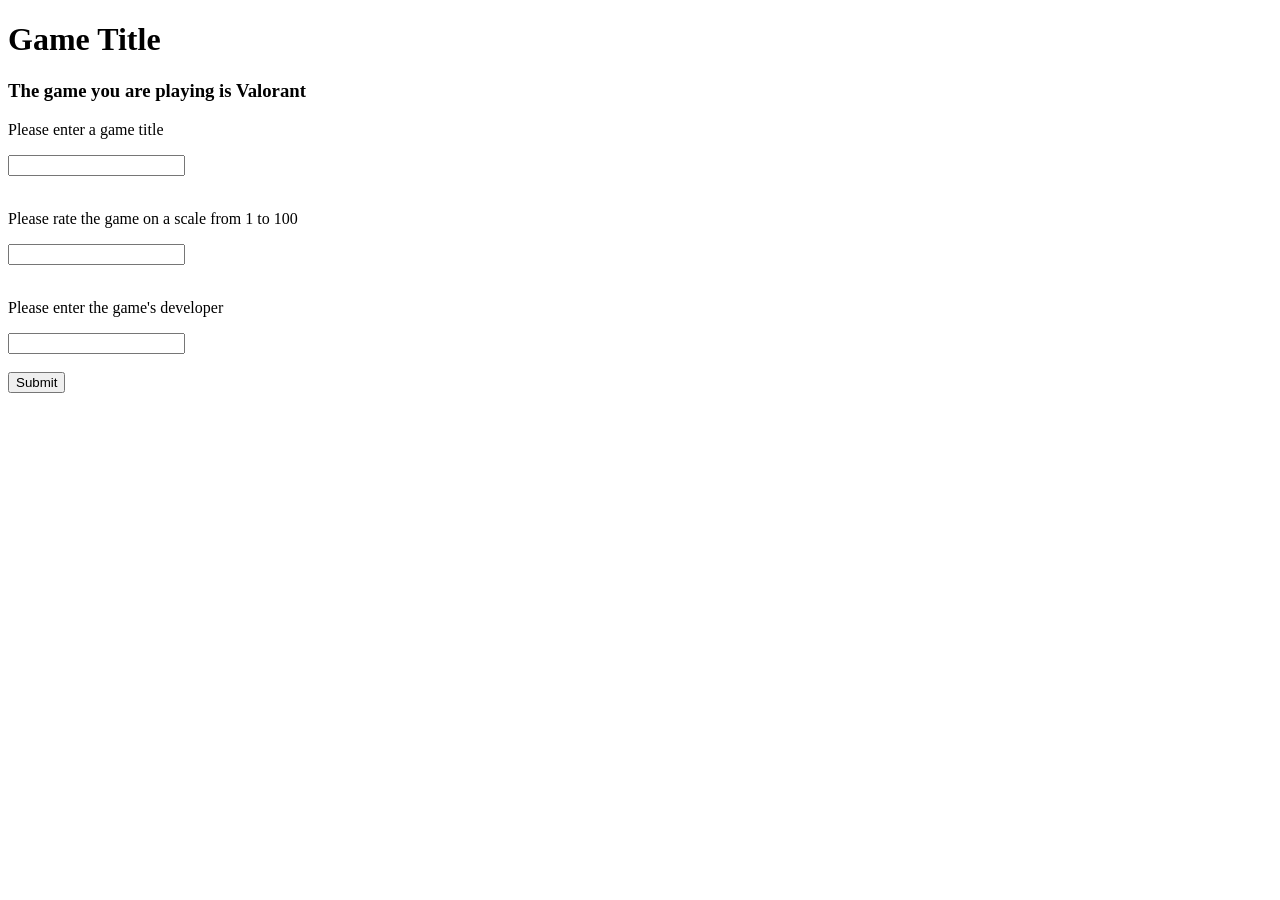
<file: JavaScript Objects/index.html>
<!DOCTYPE html>
<html lang="en">
<head>
    <meta charset="UTF-8">
    <meta name="viewport" content="width=device-width, initial-scale=1.0">
    <title>Game Objects</title>
    <script src="games.js" defer></script>
</head>
<body>
    <h1>Game Title</h1>
    <h3 id="details"></h3>

    <p>Please enter a game title</p>
    <input type="text" id="gtitle"><br><br>

    <p>Please rate the game on a scale from 1 to 100</p>
    <input type="number" id="gscore"><br><br>

    <p>Please enter the game's developer</p>
    <input type="text" id="gdeveloper"><br><br>
    <button type="button"onclick="getGameInfo()">Submit</button>

    <h2 id="results"></h2>

</body>
</html>
</file>
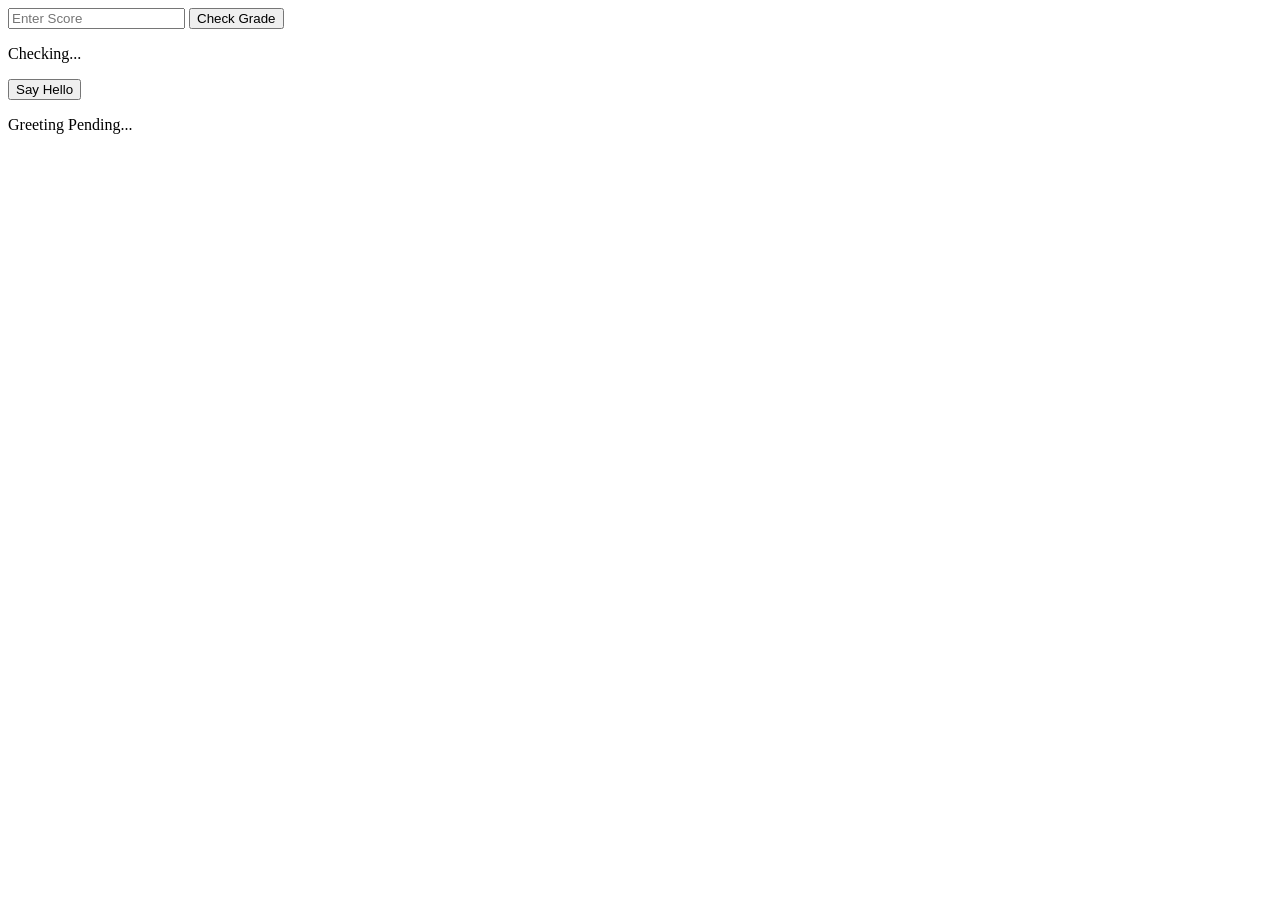
<file: JS Practice Problems/index.html>
<!DOCTYPE html>
<html lang="en">
<head>
    <meta charset="UTF-8">
    <meta name="viewport" content="width=device-width, initial-scale=1.0">
    <title>JS Practice Problems</title>
    <script src="practice.js"></script>
</head>
<body>
    <input type="number" id="score" placeholder="Enter Score">
    <button onclick="checkGrade()">Check Grade</button>

    <p id="Grade">Checking...</p>

    <button onclick="greetGuest()" id="greetUser">Say Hello</button>
    <p id="sayHello">Greeting Pending...</p>
</body>
</html>
</file>
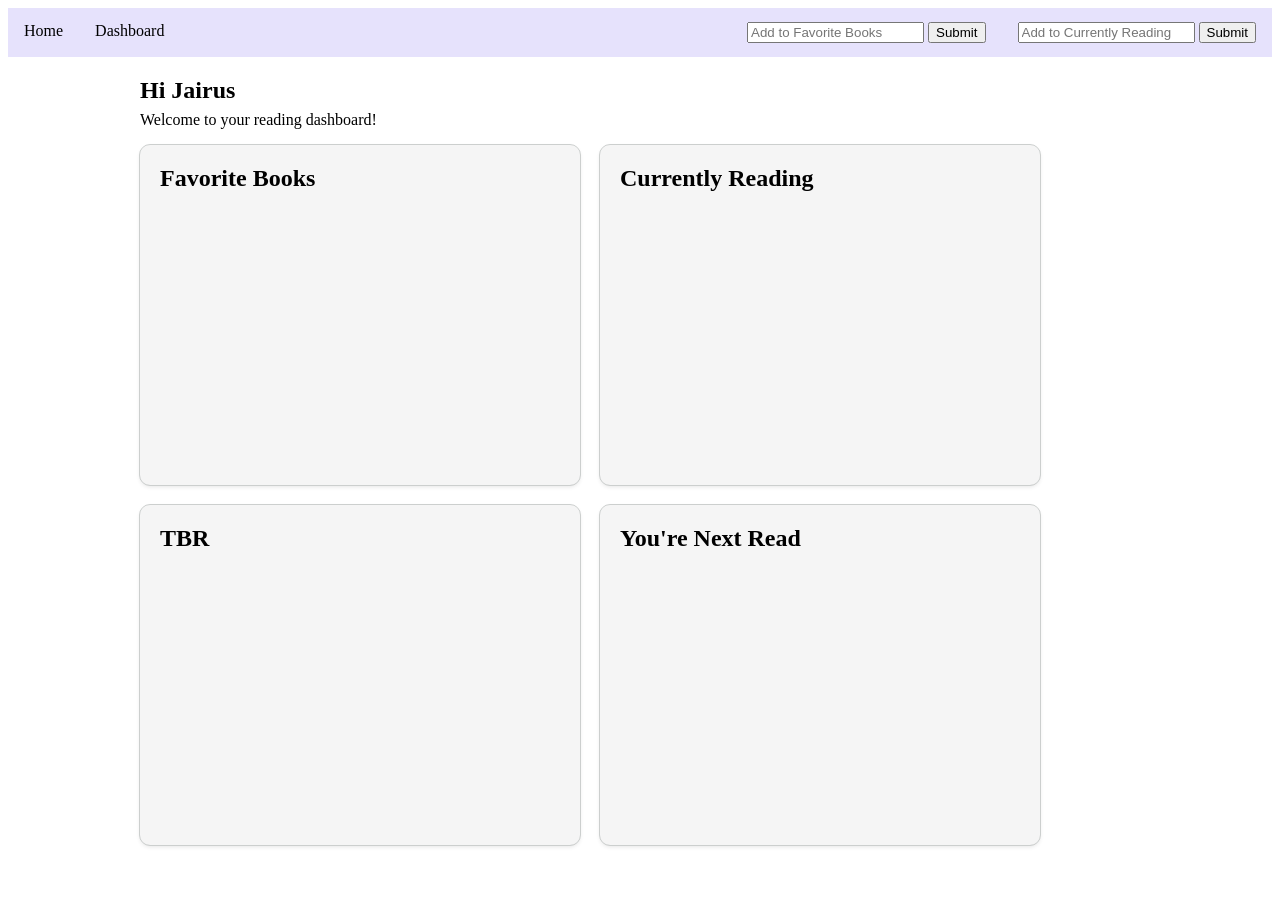
<file: BookMark/dashboard.html>
<!DOCTYPE html>
<html lang="en">

<head>
    <meta charset="UTF-8">
    <meta name="viewport" content="width=device-width, initial-scale=1.0">
    <title>Dashboard | BookMark</title>
    <script src="index.js"></script>
    <link rel="stylesheet" href="styles.css">
</head>

<body>
    <header>
        <ul>
            <li><a href="home.html">Home</a></li>
            <li><a href="dashboard.html">Dashboard</a></li>
            <form id="myForm">
                <input type="text" id="currentEntry" placeholder="Add to Currently Reading">
                <input type="button" id="resetButton" onclick="saveCurrentBook()" value="Submit"></button>
            </form>
            <form id="myForm">
                <input type="text" id="bookEntry" placeholder="Add to Favorite Books">
                <input type="button" id="resetButton" onclick="saveBook()" value="Submit"></button>
            </form>
        </ul>
    </header>
    <main>

    <section>
        <h2>Hi Jairus</h2>
        <br>
        <p>Welcome to your reading dashboard!</p>
    </section>

        <section class="tiles-container">
            <div class="tile">
                <h2>Favorite Books</h2>
                <br>
                <br>
                <p id="bookItem"></p>
            </div>

            <div class="tile">
                <h2>Currently Reading</h2>
                <br>
                <br>
                <p id="currentRead"></p>
            </div>

            <div class="tile">
                <h2>TBR</h2>
            </div>

            <div class="tile">
                <h2>You're Next Read</h2>
            </div>
        </section>
    </main>
</body>

</html>
</file>
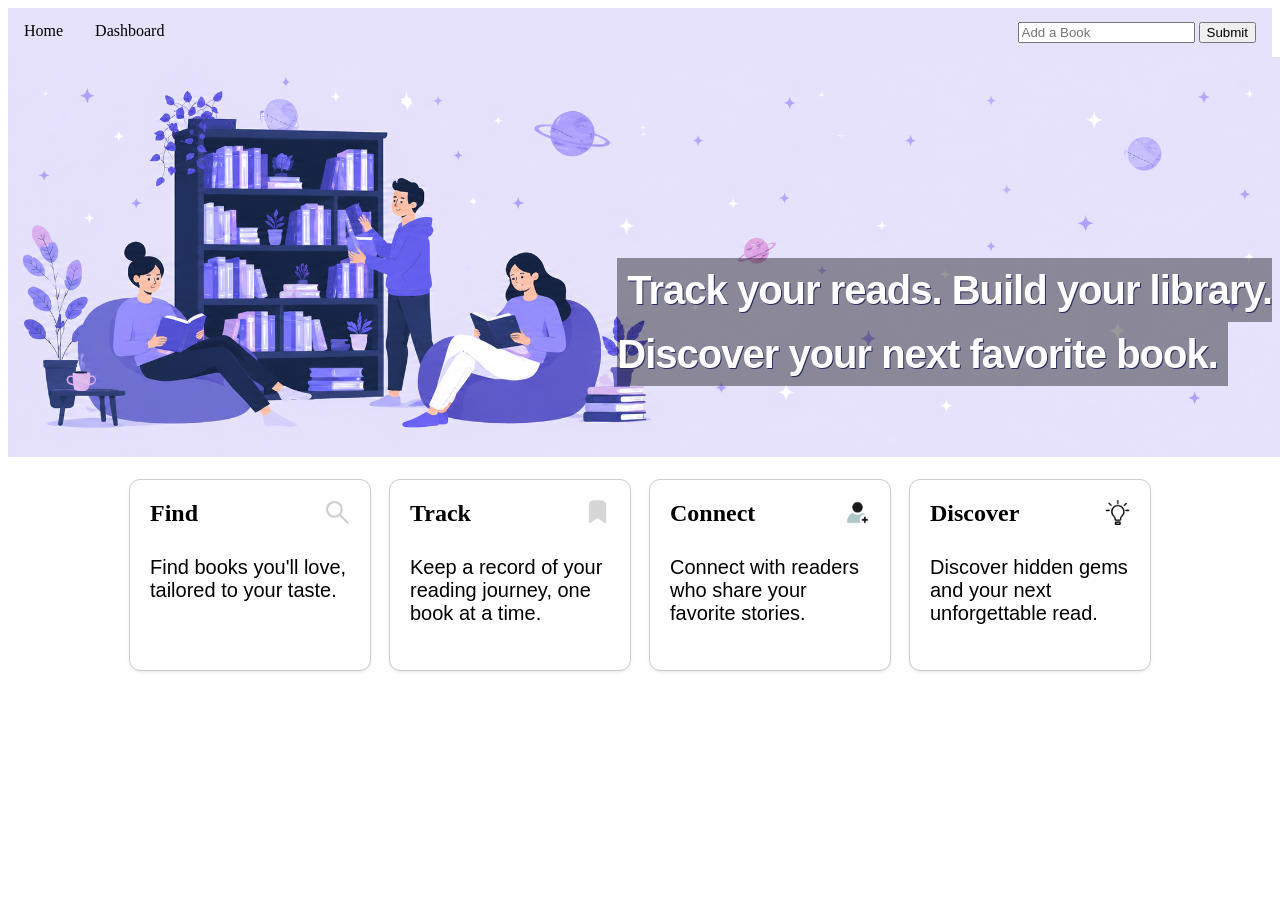
<file: BookMark/home.html>
<!DOCTYPE html>
<html lang="en">
<head>
    <meta charset="UTF-8">
    <meta name="viewport" content="width=device-width, initial-scale=1.0">
    <title>Home | BookMark</title>
    <script src="index.js"></script>
    <link rel="stylesheet" href="styles.css">
</head>
<body>
    <div class="image">
    <header>
        <ul>
            <li><a href="home.html">Home</a></li>
            <li><a href="dashboard.html">Dashboard</a></li>
            <form id="myForm">
                <input type="text" id="bookEntry" placeholder="Add a Book">
                <input type="button" id="resetButton" onclick="saveBook()" value="Submit"></button>
            </form>
        </ul>
    </header>
    <img style="max-height: 600px; width: 100vw;" src="assets/HomeBanner.png">
    <h2 class="quote"><span class="quoteStyle">Track your reads. Build your library. <br>Discover your next favorite book.</span></h2></span>
    </div>
    <section class="tiles-container" style="justify-content: center; padding-top: 1.5%">
            <div class="homeTile">
                <h2>Find</h2><img class="icon" width="25px" height="25px" src="assets/search.png">
                <br>
                <br>
                <p class="tileText">Find books you'll love, tailored to your taste.</p>
            </div>

            <div class="homeTile">
                <h2>Track</h2><img class="icon" width="25px" height="25px" src="assets/bookmark.png">
                <br>
                <br>
                <p class="tileText">Keep a record of your reading journey, one book at a time.</p>
            </div>

            <div class="homeTile">
                <h2>Connect</h2><img class="icon" width="25px" height="25px" src="assets/add-user.png">
                <br>
                <br>
                <p class="tileText">Connect with readers who share your favorite stories.</p>
            </div>

            <div class="homeTile"><img class="icon" width="25px" height="25px" src="assets/light-bulb.png">
                <h2>Discover</h2>
                <br>
                <br>
                <p class="tileText">Discover hidden gems and your next unforgettable read.</p>
            </div>
        </section>
</body>
</html>
</file>
<file: BookMark/styles.css>
h2 {
    float: left;
    margin: 0px;
    padding: 0px;
}

main {
    max-width: 1000px;
    margin: 20px auto;
}

body {
    background-color: white;
}

#myForm {
   float: right;
   display: block;
   padding: 14px 16px;
}

ul {
    margin: 0;
    padding: 0;
    overflow: hidden;
    background-color: #e6e2fc;
    list-style-type: none;
}

ul li{
    float: left;
}

ul li a {
  display: block;
  color: black;
  text-align: center;
  padding: 14px 16px;
  text-decoration: none;
}

ul li a:hover {
  background-color: #111111;
}

#box {
    width: 300px;
    height: 300px;
    border: 10px solid black;
    border-radius: 5px;
    text-align: center;
    float: right;
}

.tiles-container {
    display: flex;
    flex-wrap: wrap;
    gap: 20px;
}

.tile {
     height: 300px;
     width: 400px;
     background-color: #f5f5f5;
     box-shadow: 0 2px 4px rgba(0, 0, 0, 0.1);
     padding: 20px;
     border-radius: 10px;
     outline: .5px solid #cccfce;
}

.homeTile {
     height: 150px;
     width: 200px;
     background-color: white;
     box-shadow: 0 2px 4px rgba(0, 0, 0, 0.1);
     padding: 20px;
     border-radius: 10px;
     outline: .5px solid #cccfce;
}

h3 {
    margin: 0;
}
button {
    float: left;
}

.image {
    position: relative;
    width: 100%;
}

.quote {
    position: absolute;
    top: 250px;
    right: 0;
}

.quoteStyle {
    color: white;
    font: bold 40px Helvetica, Sans-Serif;
    letter-spacing: -1px;
    background: rgba(0, 0, 0);
    background: rgba(0, 0, 0, 0.4);
    padding: 10px;
    line-height: 1.6;
    text-shadow: 1px 1px #2b2d5c;
}

/* .quoteStyle {
  background: rgba(255, 255, 255, 0.65);
  padding: 24px 32px;
  border-radius: 16px;
  color: #1f2340;
  max-width: 650px;
} */

.icon {
    float: right;
}

.tileText {
    font-size: 20px;
    font-family: Arial;
}
</file>
